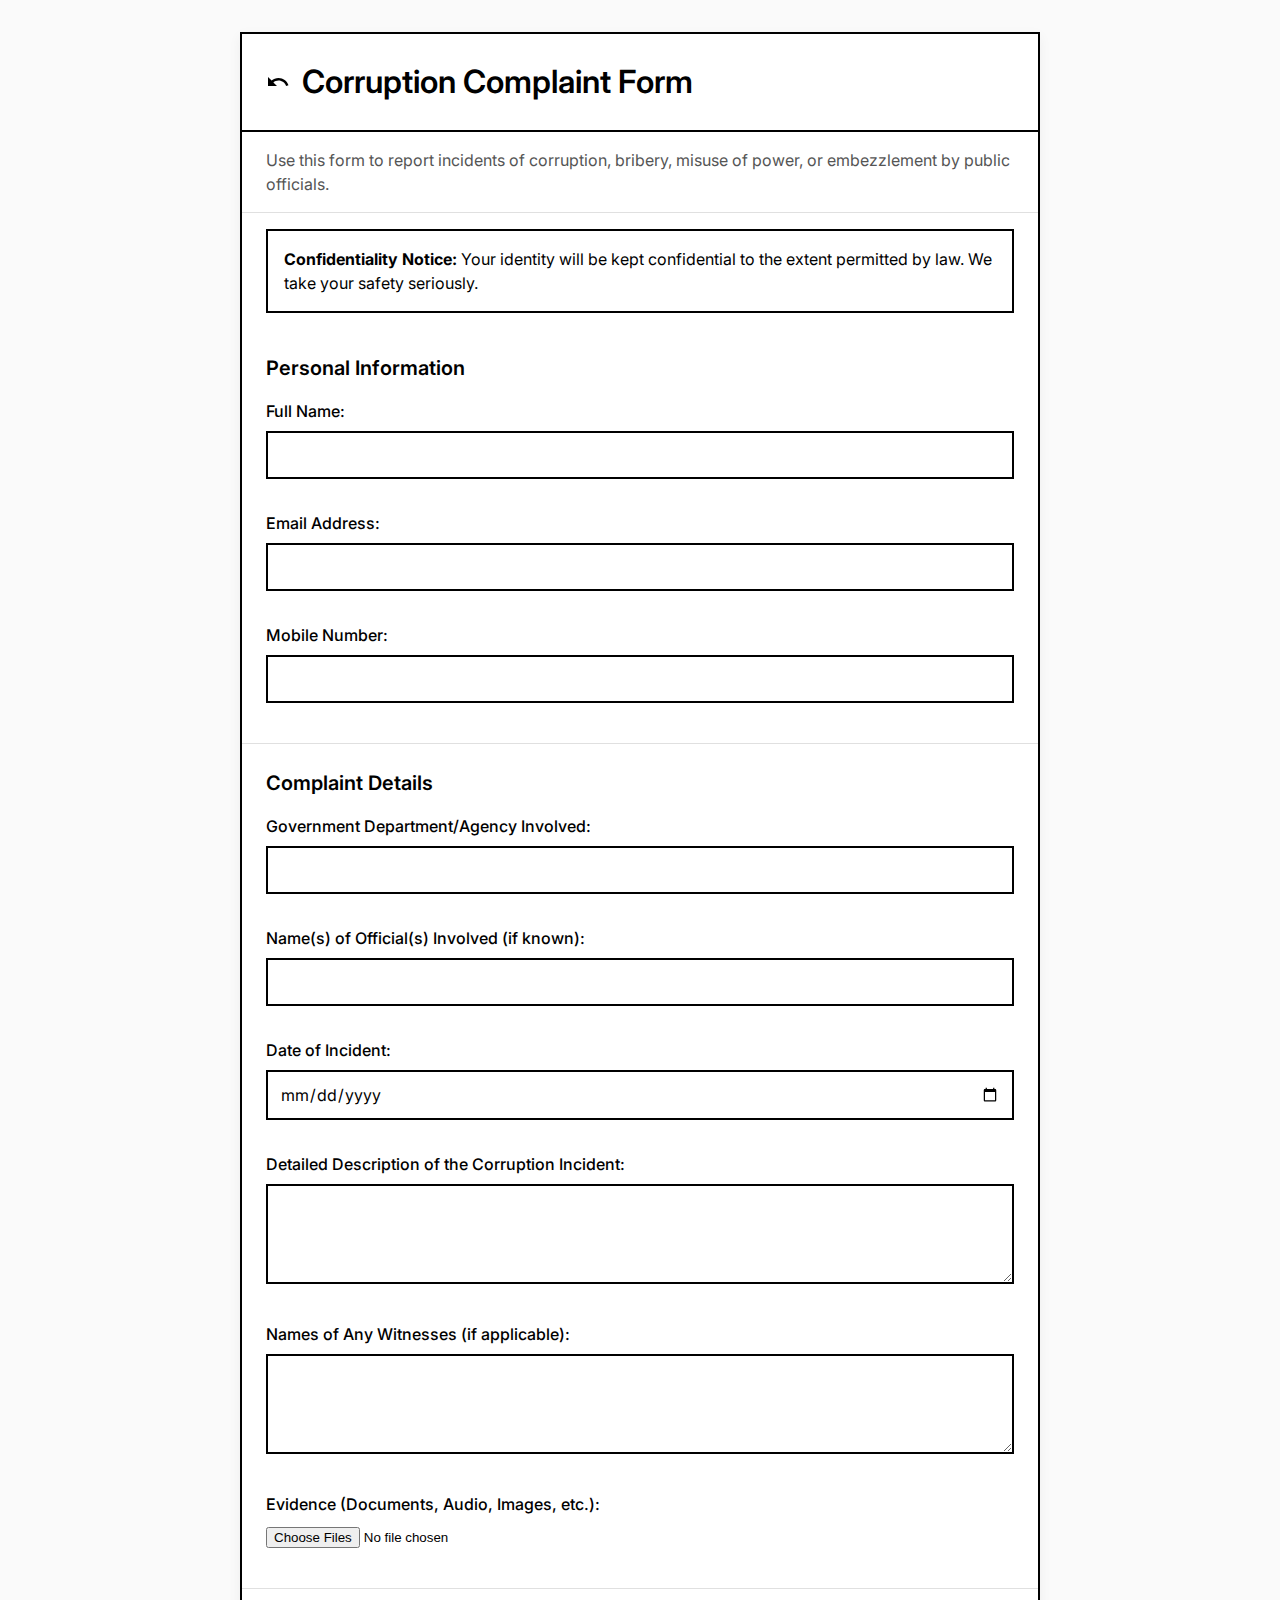
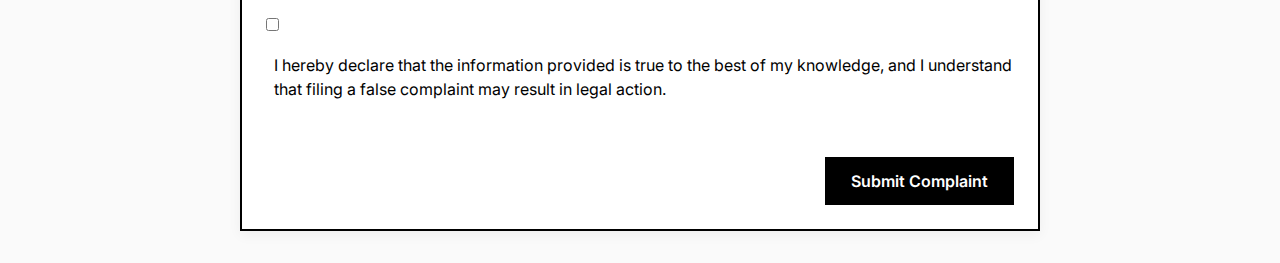
<file: templates/corruption_form.html>
<!-- corruption_form.html -->
<!DOCTYPE html>
<html>
<head>
  <meta charset="utf-8">
  <title>Corruption Complaint Form</title>
  <link rel="preconnect" href="https://fonts.googleapis.com">
  <link rel="preconnect" href="https://fonts.gstatic.com" crossorigin>
  <link href="https://fonts.googleapis.com/css2?family=Inter:wght@300;400;500;600;700&display=swap" rel="stylesheet">
  <style>
    :root {
      --black: #000000;
      --white: #ffffff;
      --gray-50: #fafafa;
      --gray-100: #f5f5f5;
      --gray-200: #eeeeee;
      --gray-300: #e0e0e0;
    }
    
    * {
      margin: 0;
      padding: 0;
      box-sizing: border-box;
    }
    
    body {
      font-family: 'Inter', sans-serif;
      background-color: var(--gray-50);
      color: var(--black);
      line-height: 1.5;
      padding: 2rem;
    }
    
    .container {
      max-width: 800px;
      margin: 0 auto;
      background-color: var(--white);
      border: 2px solid var(--black);
      box-shadow: 0 4px 12px rgba(0, 0, 0, 0.05);
    }
    
    h1 {
      color: var(--black);
      border-bottom: 2px solid var(--black);
      padding: 1.5rem;
      font-weight: 600;
      display: flex;
      align-items: center;
      gap: 0.75rem;
    }
    
    h1 svg {
      width: 24px;
      height: 24px;
    }
    
    .description {
      padding: 1rem 1.5rem;
      color: #555;
      border-bottom: 1px solid var(--gray-300);
    }
    
    .confidentiality {
      margin: 0 1.5rem;
      padding: 1rem;
      border: 2px solid var(--black);
      margin-top: 1rem;
      margin-bottom: 1rem;
    }
    
    .section {
      padding: 1.5rem;
      border-bottom: 1px solid var(--gray-300);
    }
    
    h2 {
      margin-bottom: 1rem;
      font-weight: 600;
      font-size: 1.25rem;
    }
    
    label {
      display: block;
      margin-top: 1rem;
      margin-bottom: 0.5rem;
      font-weight: 500;
    }
    
    input[type="text"],
    input[type="email"],
    input[type="tel"],
    input[type="date"],
    textarea,
    select {
      width: 100%;
      padding: 0.75rem;
      margin-bottom: 1rem;
      border: 2px solid var(--black);
      font-family: 'Inter', sans-serif;
      font-size: 1rem;
    }
    
    input[type="file"] {
      margin-bottom: 1rem;
    }
    
    textarea {
      min-height: 100px;
      resize: vertical;
    }
    
    .declaration-container {
      padding: 1.5rem;
    }
    
    .declaration-label {
      display: inline-block;
      margin-left: 0.5rem;
      font-weight: normal;
    }
    
    .button-container {
      padding: 1.5rem;
      display: flex;
      justify-content: flex-end;
    }
    
    button {
      padding: 0.75rem 1.5rem;
      background-color: var(--black);
      color: var(--white);
      border: 2px solid var(--black);
      font-weight: 600;
      font-size: 1rem;
      cursor: pointer;
      font-family: 'Inter', sans-serif;
      transition: all 0.2s ease;
    }
    
    button:hover {
      background-color: var(--white);
      color: var(--black);
    }
  </style>
</head>
<body>
  <div class="container">
    <h1>
      <svg viewBox="0 0 24 24" fill="currentColor">
        <path d="M12.5 8c-2.65 0-5.05.99-6.9 2.6L2 7v9h9l-3.62-3.62c1.39-1.16 3.16-1.88 5.12-1.88 3.54 0 6.55 2.31 7.6 5.5l2.37-.78C21.08 11.03 17.15 8 12.5 8z"/>
      </svg>
      Corruption Complaint Form
    </h1>
    <p class="description">Use this form to report incidents of corruption, bribery, misuse of power, or embezzlement by public officials.</p>
    
    <div class="confidentiality">
      <strong>Confidentiality Notice:</strong> Your identity will be kept confidential to the extent permitted by law. We take your safety seriously.
    </div>
    
    <form id="govForm">
      <div class="section">
        <h2>Personal Information</h2>
        <label for="full_name">Full Name:</label>
        <input type="text" id="full_name" name="full_name" autocomplete="name" required>

        <label for="email">Email Address:</label>
        <input type="email" id="email" name="email" autocomplete="email" required>

        <label for="mobile">Mobile Number:</label>
        <input type="tel" id="mobile" name="mobile" autocomplete="tel" required>
      </div>

      <div class="section">
        <h2>Complaint Details</h2>
        <label for="department">Government Department/Agency Involved:</label>
        <input type="text" id="department" name="department" required>

        <label for="official_name">Name(s) of Official(s) Involved (if known):</label>
        <input type="text" id="official_name" name="official_name">

        <label for="incident_date">Date of Incident:</label>
        <input type="date" id="incident_date" name="incident_date" required>

        <label for="incident_details">Detailed Description of the Corruption Incident:</label>
        <textarea id="incident_details" name="incident_details" required></textarea>

        <label for="witnesses">Names of Any Witnesses (if applicable):</label>
        <textarea id="witnesses" name="witnesses"></textarea>
        
        <label for="evidence">Evidence (Documents, Audio, Images, etc.):</label>
        <input type="file" id="evidence" name="evidence" multiple>
      </div>

      <div class="declaration-container">
        <input type="checkbox" id="declaration" name="declaration" required>
        <label for="declaration" class="declaration-label">
          I hereby declare that the information provided is true to the best of my knowledge, and I understand that filing a false complaint may result in legal action.
        </label>
      </div>

      <div class="button-container">
        <button type="submit">Submit Complaint</button>
      </div>
    </form>
  </div>

  <script src="/static/form_script.js"></script>
</body>
</html>
</file>
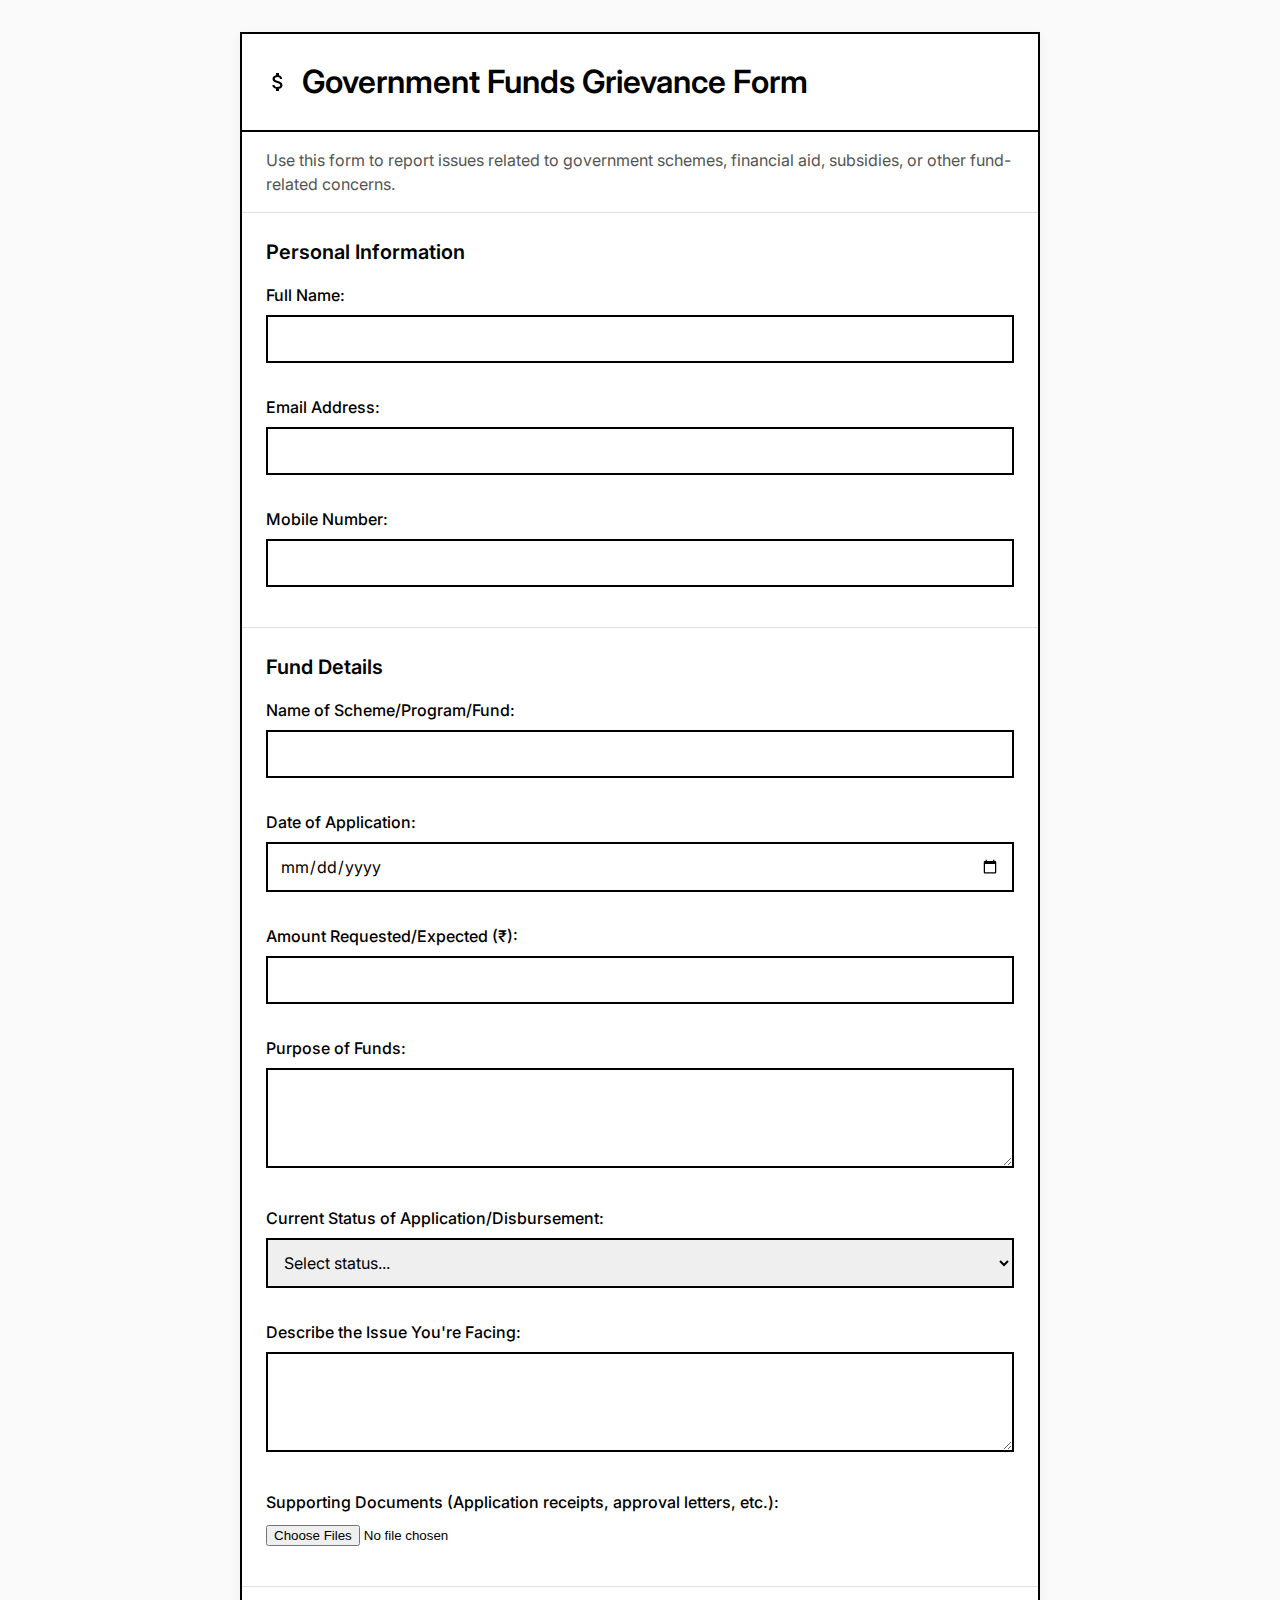
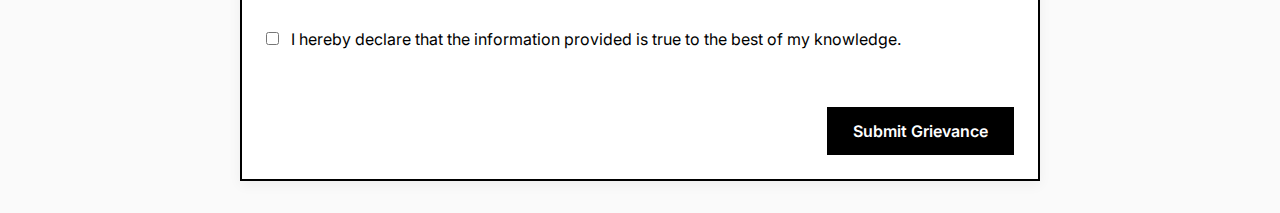
<file: templates/funds_form.html>
<!-- funds_form.html -->
<!DOCTYPE html>
<html>
<head>
  <meta charset="utf-8">
  <title>Government Funds Grievance Form</title>
  <link rel="preconnect" href="https://fonts.googleapis.com">
  <link rel="preconnect" href="https://fonts.gstatic.com" crossorigin>
  <link href="https://fonts.googleapis.com/css2?family=Inter:wght@300;400;500;600;700&display=swap" rel="stylesheet">
  <style>
    :root {
      --black: #000000;
      --white: #ffffff;
      --gray-50: #fafafa;
      --gray-100: #f5f5f5;
      --gray-200: #eeeeee;
      --gray-300: #e0e0e0;
    }
    
    * {
      margin: 0;
      padding: 0;
      box-sizing: border-box;
    }
    
    body {
      font-family: 'Inter', sans-serif;
      background-color: var(--gray-50);
      color: var(--black);
      line-height: 1.5;
      padding: 2rem;
    }
    
    .container {
      max-width: 800px;
      margin: 0 auto;
      background-color: var(--white);
      border: 2px solid var(--black);
      box-shadow: 0 4px 12px rgba(0, 0, 0, 0.05);
    }
    
    h1 {
      color: var(--black);
      border-bottom: 2px solid var(--black);
      padding: 1.5rem;
      font-weight: 600;
      display: flex;
      align-items: center;
      gap: 0.75rem;
    }
    
    h1 svg {
      width: 24px;
      height: 24px;
    }
    
    .description {
      padding: 1rem 1.5rem;
      color: #555;
      border-bottom: 1px solid var(--gray-300);
    }
    
    .section {
      padding: 1.5rem;
      border-bottom: 1px solid var(--gray-300);
    }
    
    h2 {
      margin-bottom: 1rem;
      font-weight: 600;
      font-size: 1.25rem;
    }
    
    label {
      display: block;
      margin-top: 1rem;
      margin-bottom: 0.5rem;
      font-weight: 500;
    }
    
    input[type="text"],
    input[type="email"],
    input[type="tel"],
    input[type="date"],
    input[type="number"],
    textarea,
    select {
      width: 100%;
      padding: 0.75rem;
      margin-bottom: 1rem;
      border: 2px solid var(--black);
      font-family: 'Inter', sans-serif;
      font-size: 1rem;
    }
    
    input[type="file"] {
      margin-bottom: 1rem;
    }
    
    textarea {
      min-height: 100px;
      resize: vertical;
    }
    
    .declaration-container {
      padding: 1.5rem;
    }
    
    .declaration-label {
      display: inline-block;
      margin-left: 0.5rem;
      font-weight: normal;
    }
    
    .button-container {
      padding: 1.5rem;
      display: flex;
      justify-content: flex-end;
    }
    
    button {
      padding: 0.75rem 1.5rem;
      background-color: var(--black);
      color: var(--white);
      border: 2px solid var(--black);
      font-weight: 600;
      font-size: 1rem;
      cursor: pointer;
      font-family: 'Inter', sans-serif;
      transition: all 0.2s ease;
    }
    
    button:hover {
      background-color: var(--white);
      color: var(--black);
    }
  </style>
</head>
<body>
  <div class="container">
    <h1>
      <svg viewBox="0 0 24 24" fill="currentColor">
        <path d="M11.8 10.9c-2.27-.59-3-1.2-3-2.15 0-1.09 1.01-1.85 2.7-1.85 1.78 0 2.44.85 2.5 2.1h2.21c-.07-1.72-1.12-3.3-3.21-3.81V3h-3v2.16c-1.94.42-3.5 1.68-3.5 3.61 0 2.31 1.91 3.46 4.7 4.13 2.5.6 3 1.48 3 2.41 0 .69-.49 1.79-2.7 1.79-2.06 0-2.87-.92-2.98-2.1h-2.2c.12 2.19 1.76 3.42 3.68 3.83V21h3v-2.15c1.95-.37 3.5-1.5 3.5-3.55 0-2.84-2.43-3.81-4.7-4.4z"/>
      </svg>
      Government Funds Grievance Form
    </h1>
    <p class="description">Use this form to report issues related to government schemes, financial aid, subsidies, or other fund-related concerns.</p>
    
    <form id="govForm">
      <div class="section">
        <h2>Personal Information</h2>
        <label for="full_name">Full Name:</label>
        <input type="text" id="full_name" name="full_name" autocomplete="name" required>

        <label for="email">Email Address:</label>
        <input type="email" id="email" name="email" autocomplete="email" required>

        <label for="mobile">Mobile Number:</label>
        <input type="tel" id="mobile" name="mobile" autocomplete="tel" required>
      </div>

      <div class="section">
        <h2>Fund Details</h2>
        <label for="scheme_name">Name of Scheme/Program/Fund:</label>
        <input type="text" id="scheme_name" name="scheme_name" required>

        <label for="application_date">Date of Application:</label>
        <input type="date" id="application_date" name="application_date" required>

        <label for="amount_requested">Amount Requested/Expected (₹):</label>
        <input type="number" id="amount_requested" name="amount_requested" min="0" step="0.01" required>

        <label for="purpose">Purpose of Funds:</label>
        <textarea id="purpose" name="purpose" required></textarea>

        <label for="current_status">Current Status of Application/Disbursement:</label>
        <select id="current_status" name="current_status" required>
          <option value="">Select status...</option>
          <option value="not_applied">Not yet applied</option>
          <option value="application_submitted">Application submitted</option>
          <option value="application_under_review">Application under review</option>
          <option value="application_approved">Application approved but funds not received</option>
          <option value="partial_funds">Partial funds received</option>
          <option value="application_rejected">Application rejected</option>
          <option value="other">Other</option>
        </select>
        
        <label for="issue_details">Describe the Issue You're Facing:</label>
        <textarea id="issue_details" name="issue_details" required></textarea>
        
        <label for="supporting_documents">Supporting Documents (Application receipts, approval letters, etc.):</label>
        <input type="file" id="supporting_documents" name="supporting_documents" multiple>
      </div>

      <div class="declaration-container">
        <input type="checkbox" id="declaration" name="declaration" required>
        <label for="declaration" class="declaration-label">
          I hereby declare that the information provided is true to the best of my knowledge.
        </label>
      </div>

      <div class="button-container">
        <button type="submit">Submit Grievance</button>
      </div>
    </form>
  </div>

  <script src="/static/form_script.js"></script>
</body>
</html>
</file>
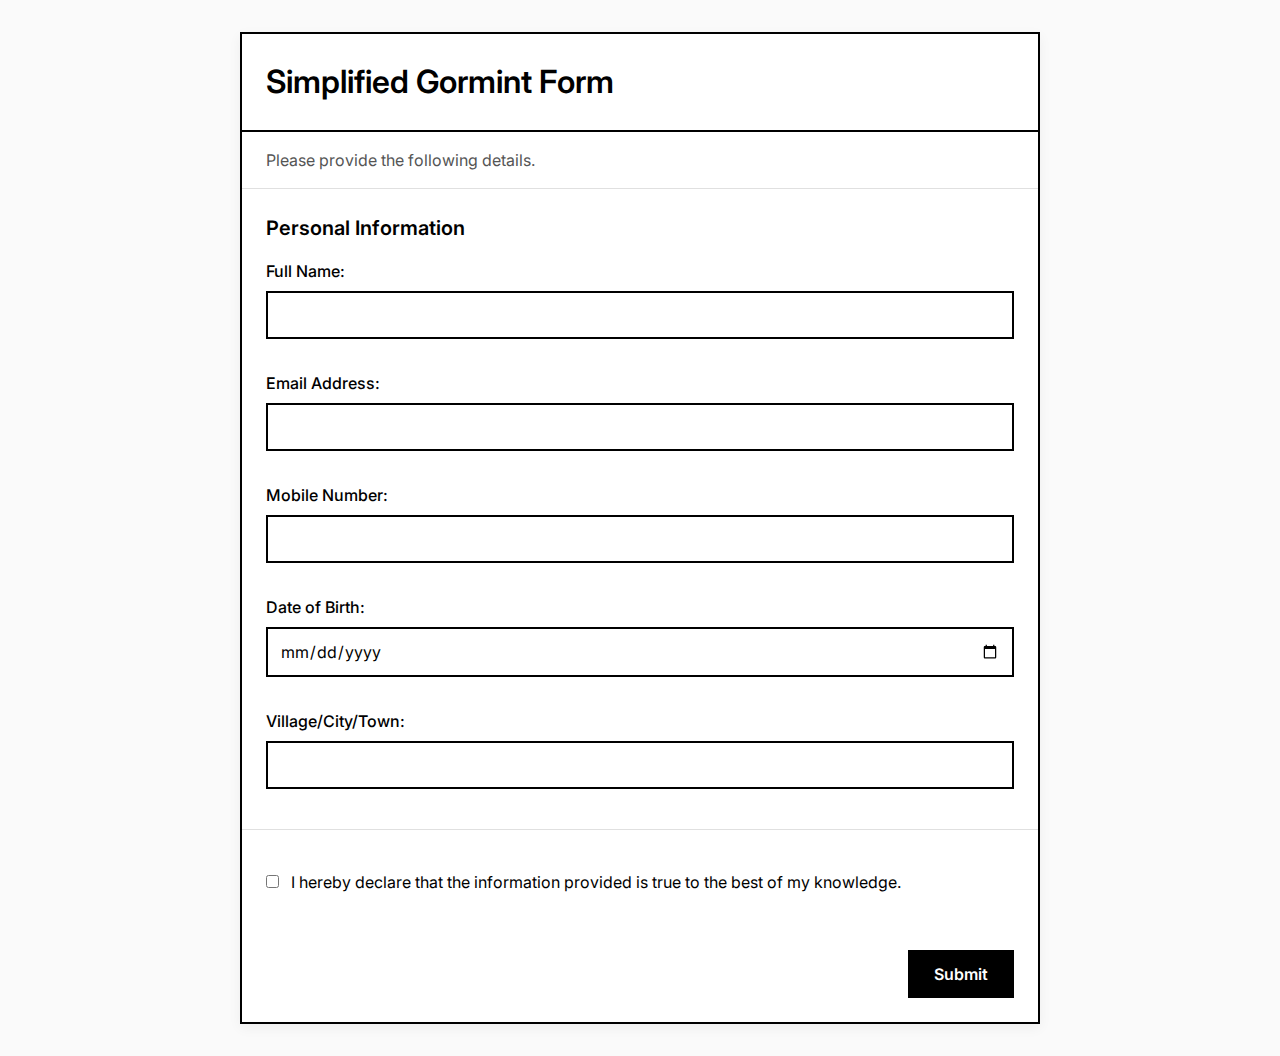
<file: templates/gormint.html>
<!DOCTYPE html>
<html>
<head>
  <meta charset="utf-8">
  <title>Simplified Gormint Form</title>
  <link rel="preconnect" href="https://fonts.googleapis.com">
  <link rel="preconnect" href="https://fonts.gstatic.com" crossorigin>
  <link href="https://fonts.googleapis.com/css2?family=Inter:wght@300;400;500;600;700&display=swap" rel="stylesheet">
  <style>
    :root {
      --black: #000000;
      --white: #ffffff;
      --gray-50: #fafafa;
      --gray-100: #f5f5f5;
      --gray-200: #eeeeee;
      --gray-300: #e0e0e0;
    }
    
    * {
      margin: 0;
      padding: 0;
      box-sizing: border-box;
    }
    
    body {
      font-family: 'Inter', sans-serif;
      background-color: var(--gray-50);
      color: var(--black);
      line-height: 1.5;
      padding: 2rem;
    }
    
    .container {
      max-width: 800px;
      margin: 0 auto;
      background-color: var(--white);
      border: 2px solid var(--black);
      box-shadow: 0 4px 12px rgba(0, 0, 0, 0.05);
    }
    
    h1 {
      color: var(--black);
      border-bottom: 2px solid var(--black);
      padding: 1.5rem;
      font-weight: 600;
      display: flex;
      align-items: center;
      gap: 0.75rem;
    }
    
    h1 svg {
      width: 20px;
      height: 20px;
    }
    
    p.description {
      padding: 1rem 1.5rem;
      color: #555;
      border-bottom: 1px solid var(--gray-300);
    }
    
    .section {
      padding: 1.5rem;
      border-bottom: 1px solid var(--gray-300);
    }
    
    h2 {
      margin-bottom: 1rem;
      font-weight: 600;
      font-size: 1.25rem;
    }
    
    label {
      display: block;
      margin-top: 1rem;
      margin-bottom: 0.5rem;
      font-weight: 500;
    }
    
    input[type="text"],
    input[type="email"],
    input[type="tel"],
    input[type="date"],
    textarea,
    select {
      width: 100%;
      padding: 0.75rem;
      margin-bottom: 1rem;
      border: 2px solid var(--black);
      font-family: 'Inter', sans-serif;
      font-size: 1rem;
    }
    
    .declaration-container {
      padding: 1.5rem;
    }
    
    .declaration-label {
      display: inline-block;
      margin-left: 0.5rem;
      font-weight: normal;
    }
    
    .button-container {
      padding: 1.5rem;
      display: flex;
      justify-content: flex-end;
    }
    
    button {
      padding: 0.75rem 1.5rem;
      background-color: var(--black);
      color: var(--white);
      border: 2px solid var(--black);
      font-weight: 600;
      font-size: 1rem;
      cursor: pointer;
      font-family: 'Inter', sans-serif;
      transition: all 0.2s ease;
    }
    
    button:hover {
      background-color: var(--white);
      color: var(--black);
    }
  </style>
</head>
<body>
  <div class="container">
    <h1>
      Simplified Gormint Form
    </h1>
    
    <p class="description">Please provide the following details.</p>
    
    <form id="govForm">
      <div class="section">
        <h2>Personal Information</h2>
        <label for="full_name">Full Name:</label>
        <input type="text" id="full_name" name="full_name" autocomplete="name">

        <label for="email">Email Address:</label>
        <input type="email" id="email" name="email" autocomplete="email">

        <label for="mobile">Mobile Number:</label>
        <input type="tel" id="mobile" name="mobile" autocomplete="tel">

        <label for="dob">Date of Birth:</label>
        <input type="date" id="dob" name="dob" autocomplete="bday">

        <label for="city">Village/City/Town:</label>
        <input type="text" id="city" name="city">
      </div>

      <div class="declaration-container">
        <input type="checkbox" id="declaration" name="declaration">
        <label for="declaration" class="declaration-label">
          I hereby declare that the information provided is true to the best of my knowledge.
        </label>
      </div>

      <div class="button-container">
        <button type="submit">Submit</button>
      </div>
    </form>
  </div>

  <script>
    // Basic JS to prevent default form submission if needed for AJAX later
    document.getElementById("govForm").addEventListener("submit", function(event) {
        // If using Flask to handle POST directly, you might not need preventDefault
        console.log('Form submitted (standard HTML submission)');
        // If you were using AJAX (like in the original script.js):
        // 1. event.preventDefault();
        // 2. Gather form data.
        // 3. Use fetch() to send data to '/submit'.
        // 4. Handle response.
    });
  </script>
  <script src="/static/form_script.js"></script>
</body>
</html>
</file>
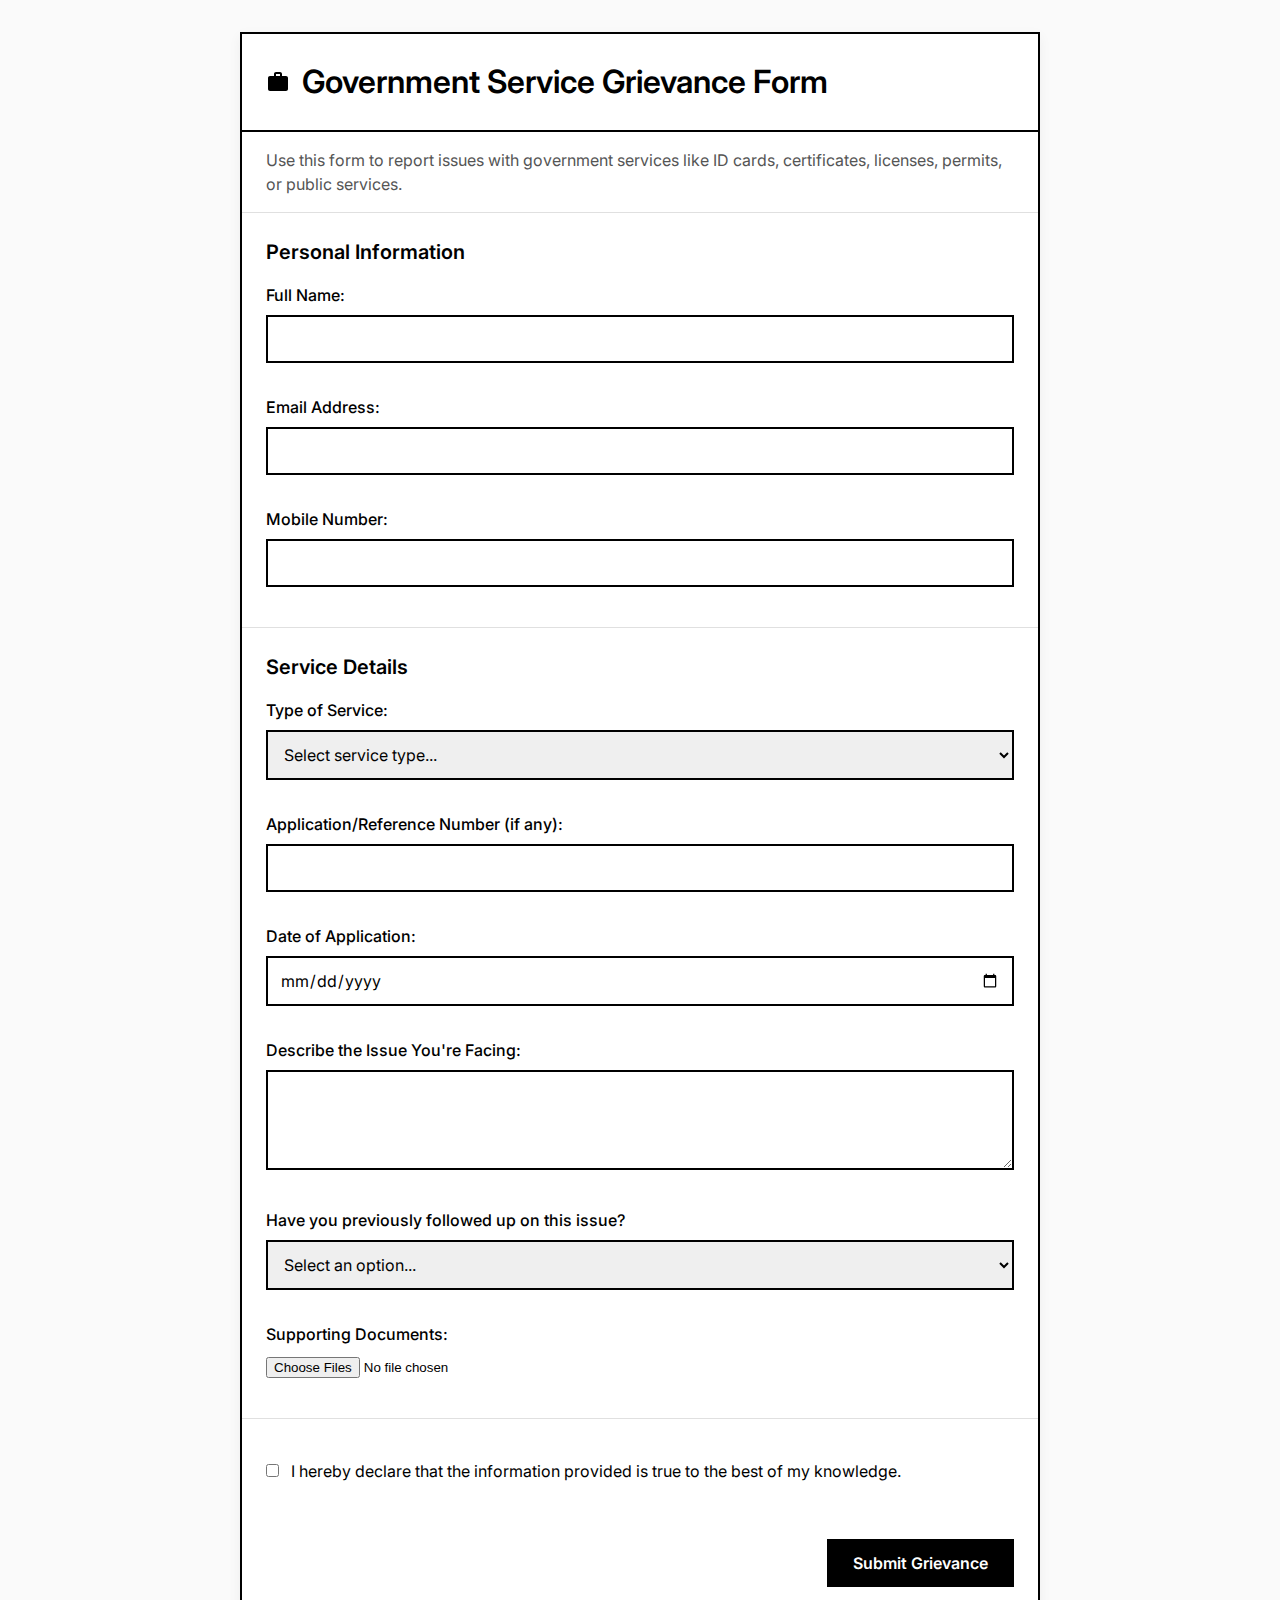
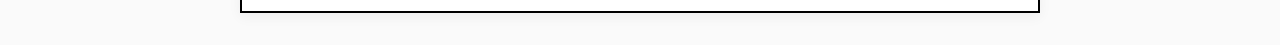
<file: templates/govt_service_form.html>
<!-- govt_service_form.html -->
<!DOCTYPE html>
<html>
<head>
  <meta charset="utf-8">
  <title>Government Service Grievance Form</title>
  <link rel="preconnect" href="https://fonts.googleapis.com">
  <link rel="preconnect" href="https://fonts.gstatic.com" crossorigin>
  <link href="https://fonts.googleapis.com/css2?family=Inter:wght@300;400;500;600;700&display=swap" rel="stylesheet">
  <style>
    :root {
      --black: #000000;
      --white: #ffffff;
      --gray-50: #fafafa;
      --gray-100: #f5f5f5;
      --gray-200: #eeeeee;
      --gray-300: #e0e0e0;
    }
    
    * {
      margin: 0;
      padding: 0;
      box-sizing: border-box;
    }
    
    body {
      font-family: 'Inter', sans-serif;
      background-color: var(--gray-50);
      color: var(--black);
      line-height: 1.5;
      padding: 2rem;
    }
    
    .container {
      max-width: 800px;
      margin: 0 auto;
      background-color: var(--white);
      border: 2px solid var(--black);
      box-shadow: 0 4px 12px rgba(0, 0, 0, 0.05);
    }
    
    h1 {
      color: var(--black);
      border-bottom: 2px solid var(--black);
      padding: 1.5rem;
      font-weight: 600;
      display: flex;
      align-items: center;
      gap: 0.75rem;
    }
    
    h1 svg {
      width: 24px;
      height: 24px;
    }
    
    .description {
      padding: 1rem 1.5rem;
      color: #555;
      border-bottom: 1px solid var(--gray-300);
    }
    
    .section {
      padding: 1.5rem;
      border-bottom: 1px solid var(--gray-300);
    }
    
    h2 {
      margin-bottom: 1rem;
      font-weight: 600;
      font-size: 1.25rem;
    }
    
    label {
      display: block;
      margin-top: 1rem;
      margin-bottom: 0.5rem;
      font-weight: 500;
    }
    
    input[type="text"],
    input[type="email"],
    input[type="tel"],
    input[type="date"],
    textarea,
    select {
      width: 100%;
      padding: 0.75rem;
      margin-bottom: 1rem;
      border: 2px solid var(--black);
      font-family: 'Inter', sans-serif;
      font-size: 1rem;
    }
    
    input[type="file"] {
      margin-bottom: 1rem;
    }
    
    textarea {
      min-height: 100px;
      resize: vertical;
    }
    
    .service-types {
      display: grid;
      grid-template-columns: 1fr 1fr;
      gap: 10px;
      margin-bottom: 1rem;
    }
    
    #other_service_div {
      margin-top: 1rem;
    }
    
    .declaration-container {
      padding: 1.5rem;
    }
    
    .declaration-label {
      display: inline-block;
      margin-left: 0.5rem;
      font-weight: normal;
    }
    
    .button-container {
      padding: 1.5rem;
      display: flex;
      justify-content: flex-end;
    }
    
    button {
      padding: 0.75rem 1.5rem;
      background-color: var(--black);
      color: var(--white);
      border: 2px solid var(--black);
      font-weight: 600;
      font-size: 1rem;
      cursor: pointer;
      font-family: 'Inter', sans-serif;
      transition: all 0.2s ease;
    }
    
    button:hover {
      background-color: var(--white);
      color: var(--black);
    }
  </style>
</head>
<body>
  <div class="container">
    <h1>
      <svg viewBox="0 0 24 24" fill="currentColor">
        <path d="M20 6h-4V4c0-1.11-.89-2-2-2h-4c-1.11 0-2 .89-2 2v2H4c-1.11 0-1.99.89-1.99 2L2 19c0 1.11.89 2 2 2h16c1.11 0 2-.89 2-2V8c0-1.11-.89-2-2-2zm-6 0h-4V4h4v2z"/>
      </svg>
      Government Service Grievance Form
    </h1>
    <p class="description">Use this form to report issues with government services like ID cards, certificates, licenses, permits, or public services.</p>
    
    <form id="govForm">
      <div class="section">
        <h2>Personal Information</h2>
        <label for="full_name">Full Name:</label>
        <input type="text" id="full_name" name="full_name" autocomplete="name" required>

        <label for="email">Email Address:</label>
        <input type="email" id="email" name="email" autocomplete="email" required>

        <label for="mobile">Mobile Number:</label>
        <input type="tel" id="mobile" name="mobile" autocomplete="tel" required>
      </div>

      <div class="section">
        <h2>Service Details</h2>
        <label for="service_type">Type of Service:</label>
        <select id="service_type" name="service_type" required>
          <option value="">Select service type...</option>
          <option value="aadhar">Aadhaar Card</option>
          <option value="pan">PAN Card</option>
          <option value="voter_id">Voter ID</option>
          <option value="passport">Passport</option>
          <option value="driving_license">Driving License</option>
          <option value="birth_certificate">Birth Certificate</option>
          <option value="death_certificate">Death Certificate</option>
          <option value="income_certificate">Income Certificate</option>
          <option value="caste_certificate">Caste Certificate</option>
          <option value="property_registration">Property Registration</option>
          <option value="water_connection">Water Connection</option>
          <option value="electricity_connection">Electricity Connection</option>
          <option value="other">Other</option>
        </select>
        
        <div id="other_service_div" style="display:none;">
          <label for="other_service">Please specify the service:</label>
          <input type="text" id="other_service" name="other_service">
        </div>

        <label for="application_number">Application/Reference Number (if any):</label>
        <input type="text" id="application_number" name="application_number">

        <label for="application_date">Date of Application:</label>
        <input type="date" id="application_date" name="application_date">

        <label for="issue_details">Describe the Issue You're Facing:</label>
        <textarea id="issue_details" name="issue_details" required></textarea>
        
        <label for="prior_followup">Have you previously followed up on this issue?</label>
        <select id="prior_followup" name="prior_followup" required>
          <option value="">Select an option...</option>
          <option value="no">No, this is my first complaint</option>
          <option value="phone">Yes, via phone</option>
          <option value="email">Yes, via email</option>
          <option value="visit">Yes, via in-person visit</option>
          <option value="multiple">Yes, multiple times through different channels</option>
        </select>
        
        <label for="supporting_documents">Supporting Documents:</label>
        <input type="file" id="supporting_documents" name="supporting_documents" multiple>
      </div>

      <div class="declaration-container">
        <input type="checkbox" id="declaration" name="declaration" required>
        <label for="declaration" class="declaration-label">
          I hereby declare that the information provided is true to the best of my knowledge.
        </label>
      </div>

      <div class="button-container">
        <button type="submit">Submit Grievance</button>
      </div>
    </form>
  </div>

  <script>
    // Show "other" field if "Other" is selected in service type
    document.getElementById('service_type').addEventListener('change', function() {
      var otherDiv = document.getElementById('other_service_div');
      if (this.value === 'other') {
        otherDiv.style.display = 'block';
        document.getElementById('other_service').required = true;
      } else {
        otherDiv.style.display = 'none';
        document.getElementById('other_service').required = false;
      }
    });
  </script>
  <script src="/static/form_script.js"></script>
</body>
</html>
</file>
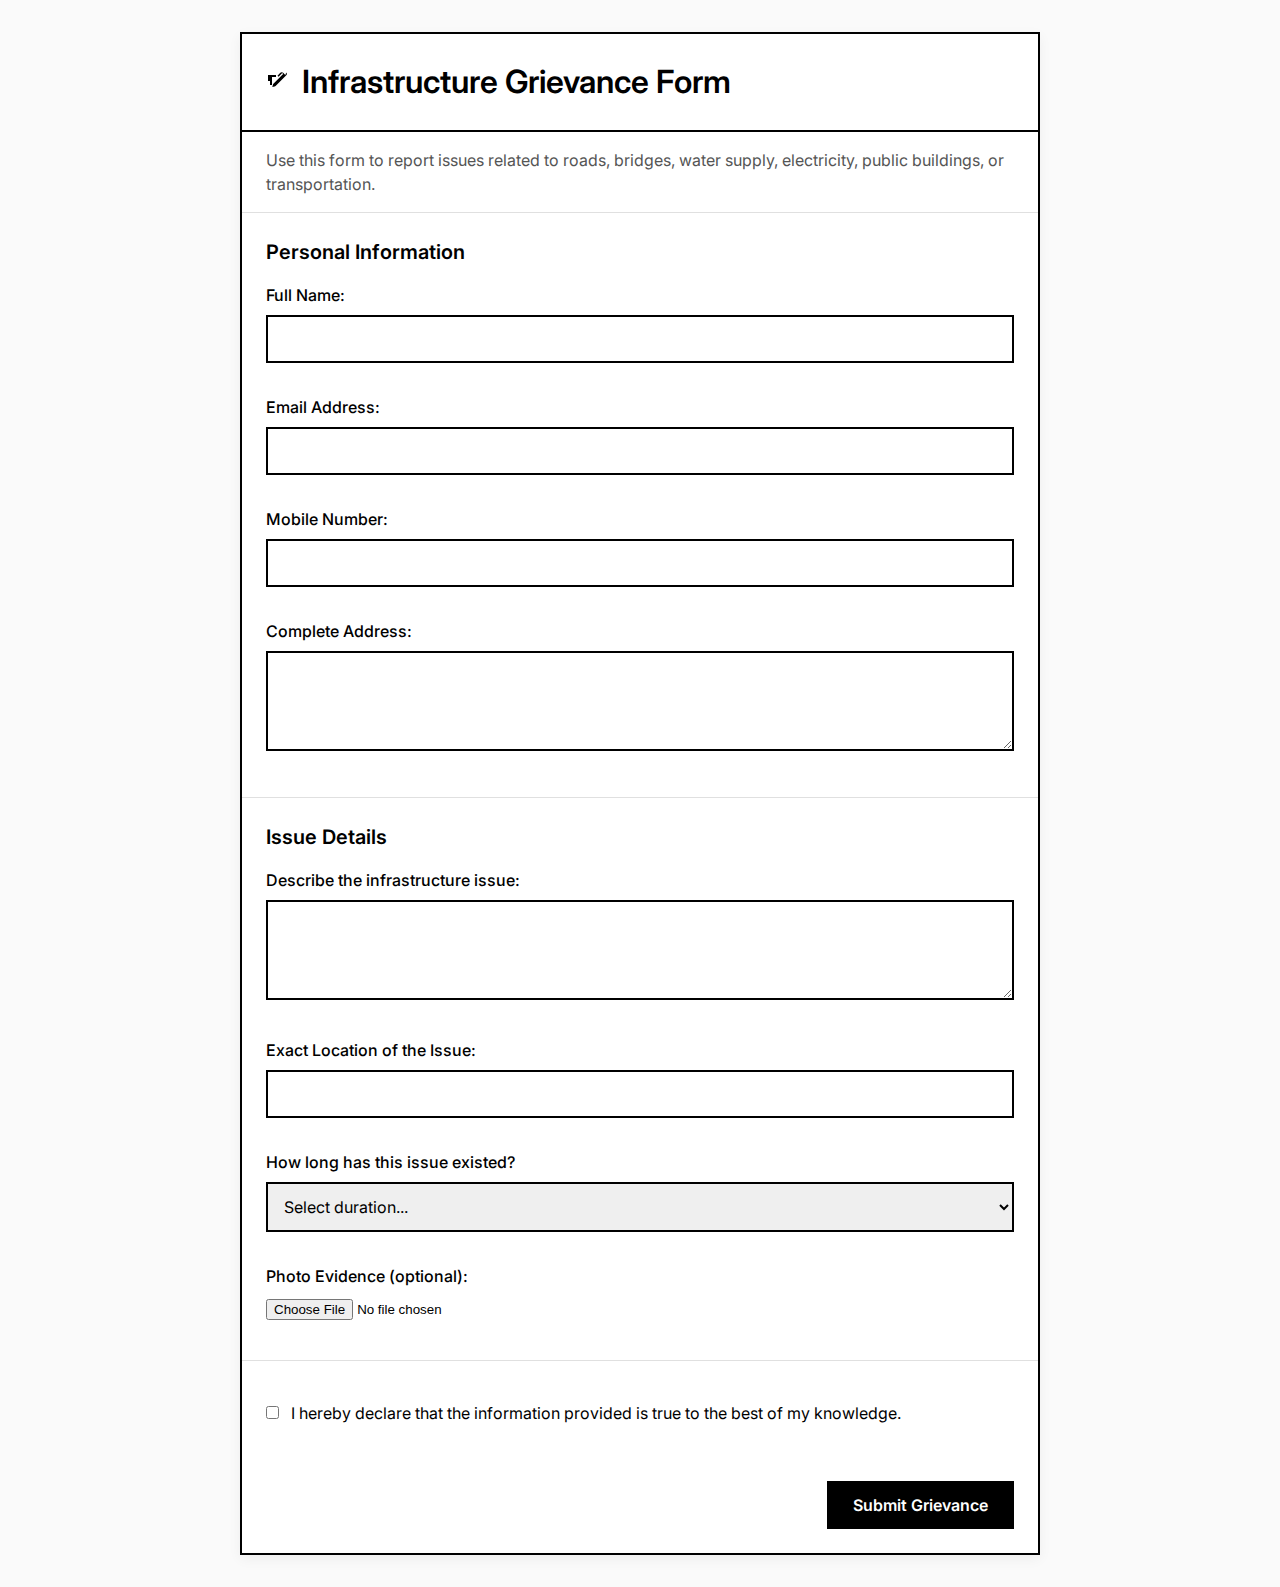
<file: templates/infrastructure_form.html>
<!-- infrastructure_form.html -->
<!DOCTYPE html>
<html>
<head>
  <meta charset="utf-8">
  <title>Infrastructure Grievance Form</title>
  <link rel="preconnect" href="https://fonts.googleapis.com">
  <link rel="preconnect" href="https://fonts.gstatic.com" crossorigin>
  <link href="https://fonts.googleapis.com/css2?family=Inter:wght@300;400;500;600;700&display=swap" rel="stylesheet">
  <style>
    :root {
      --black: #000000;
      --white: #ffffff;
      --gray-50: #fafafa;
      --gray-100: #f5f5f5;
      --gray-200: #eeeeee;
      --gray-300: #e0e0e0;
    }
    
    * {
      margin: 0;
      padding: 0;
      box-sizing: border-box;
    }
    
    body {
      font-family: 'Inter', sans-serif;
      background-color: var(--gray-50);
      color: var(--black);
      line-height: 1.5;
      padding: 2rem;
    }
    
    .container {
      max-width: 800px;
      margin: 0 auto;
      background-color: var(--white);
      border: 2px solid var(--black);
      box-shadow: 0 4px 12px rgba(0, 0, 0, 0.05);
    }
    
    h1 {
      color: var(--black);
      border-bottom: 2px solid var(--black);
      padding: 1.5rem;
      font-weight: 600;
      display: flex;
      align-items: center;
      gap: 0.75rem;
    }
    
    h1 svg {
      width: 24px;
      height: 24px;
    }
    
    .description {
      padding: 1rem 1.5rem;
      color: #555;
      border-bottom: 1px solid var(--gray-300);
    }
    
    .section {
      padding: 1.5rem;
      border-bottom: 1px solid var(--gray-300);
    }
    
    h2 {
      margin-bottom: 1rem;
      font-weight: 600;
      font-size: 1.25rem;
    }
    
    label {
      display: block;
      margin-top: 1rem;
      margin-bottom: 0.5rem;
      font-weight: 500;
    }
    
    input[type="text"],
    input[type="email"],
    input[type="tel"],
    input[type="date"],
    textarea,
    select {
      width: 100%;
      padding: 0.75rem;
      margin-bottom: 1rem;
      border: 2px solid var(--black);
      font-family: 'Inter', sans-serif;
      font-size: 1rem;
    }
    
    input[type="file"] {
      margin-bottom: 1rem;
    }
    
    textarea {
      min-height: 100px;
      resize: vertical;
    }
    
    .declaration-container {
      padding: 1.5rem;
    }
    
    .declaration-label {
      display: inline-block;
      margin-left: 0.5rem;
      font-weight: normal;
    }
    
    .button-container {
      padding: 1.5rem;
      display: flex;
      justify-content: flex-end;
    }
    
    button {
      padding: 0.75rem 1.5rem;
      background-color: var(--black);
      color: var(--white);
      border: 2px solid var(--black);
      font-weight: 600;
      font-size: 1rem;
      cursor: pointer;
      font-family: 'Inter', sans-serif;
      transition: all 0.2s ease;
    }
    
    button:hover {
      background-color: var(--white);
      color: var(--black);
    }
  </style>
</head>
<body>
  <div class="container">
    <h1>
      <svg viewBox="0 0 24 24" fill="currentColor">
        <path d="M19.28 4.93l-2.12-2.12c-.78-.78-2.05-.78-2.83 0L11.5 5.65l1.06 1.06L16.21 3l.94.94-9.76 9.76c-.26.26-.43.59-.5.94l-.58 2.35 2.35-.58c.34-.07.67-.24.94-.5l10.68-10.68c.78-.78.78-2.05 0-2.83zM6 15H4v-4H2V5h8v2H6v8z"/>
      </svg>
      Infrastructure Grievance Form
    </h1>
    <p class="description">Use this form to report issues related to roads, bridges, water supply, electricity, public buildings, or transportation.</p>
    
    <form id="govForm">
      <div class="section">
        <h2>Personal Information</h2>
        <label for="full_name">Full Name:</label>
        <input type="text" id="full_name" name="full_name" autocomplete="name" required>

        <label for="email">Email Address:</label>
        <input type="email" id="email" name="email" autocomplete="email" required>

        <label for="mobile">Mobile Number:</label>
        <input type="tel" id="mobile" name="mobile" autocomplete="tel" required>

        <label for="address">Complete Address:</label>
        <textarea id="address" name="address" required></textarea>
      </div>

      <div class="section">
        <h2>Issue Details</h2>
        <label for="issue_description">Describe the infrastructure issue:</label>
        <textarea id="issue_description" name="issue_description" required></textarea>

        <label for="issue_location">Exact Location of the Issue:</label>
        <input type="text" id="issue_location" name="issue_location" required>

        <label for="issue_duration">How long has this issue existed?</label>
        <select id="issue_duration" name="issue_duration" required>
          <option value="">Select duration...</option>
          <option value="less_than_week">Less than a week</option>
          <option value="one_to_four_weeks">1-4 weeks</option>
          <option value="one_to_six_months">1-6 months</option>
          <option value="six_to_twelve_months">6-12 months</option>
          <option value="more_than_year">More than a year</option>
        </select>
        
        <label for="photo_evidence">Photo Evidence (optional):</label>
        <input type="file" id="photo_evidence" name="photo_evidence" accept="image/*">
      </div>

      <div class="declaration-container">
        <input type="checkbox" id="declaration" name="declaration" required>
        <label for="declaration" class="declaration-label">
          I hereby declare that the information provided is true to the best of my knowledge.
        </label>
      </div>

      <div class="button-container">
        <button type="submit">Submit Grievance</button>
      </div>
    </form>
  </div>

  <script src="/static/form_script.js"></script>
</body>
</html>
</file>
